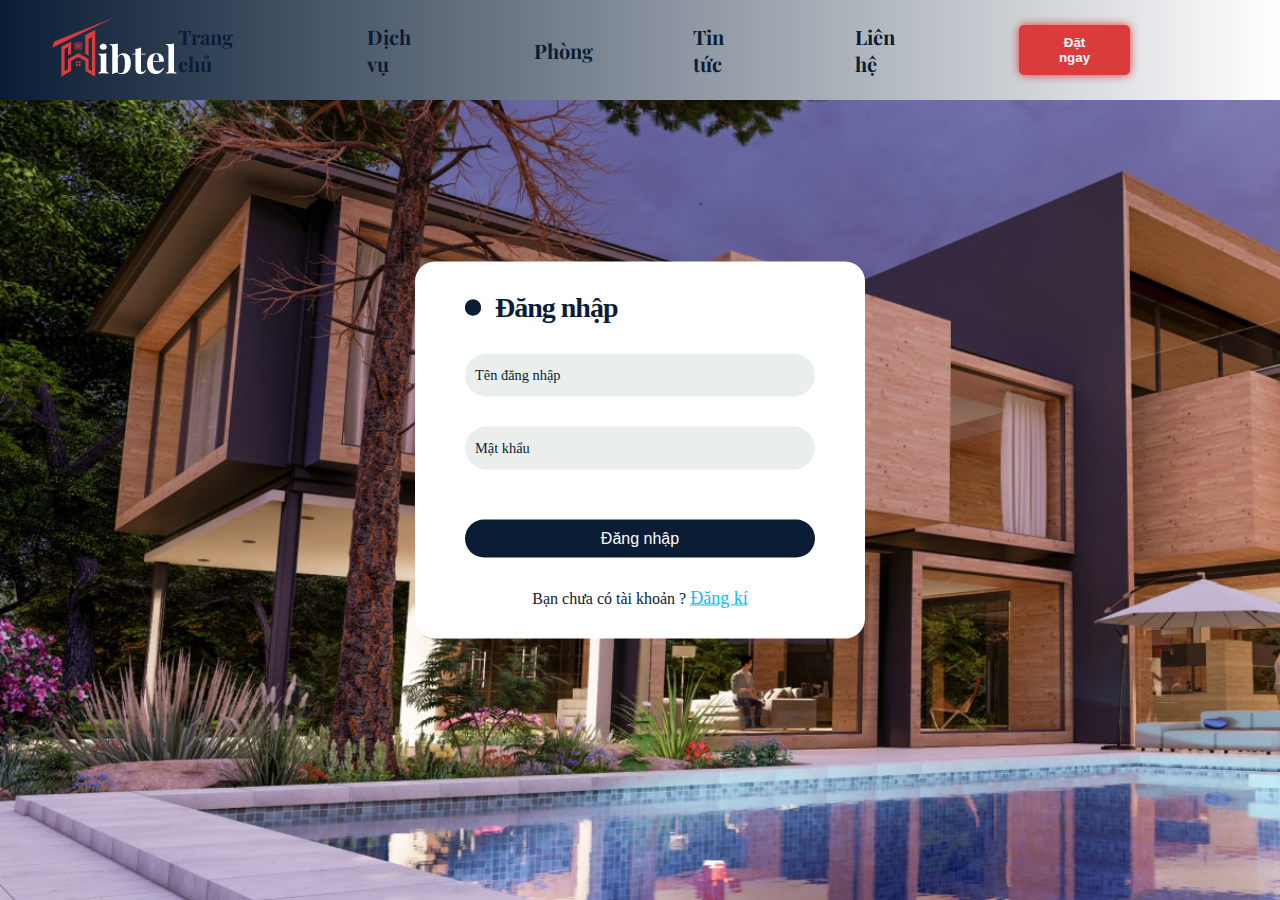
<file: Admin/login.html>
<!DOCTYPE html>
<html lang="en">
<head>
    <meta charset="UTF-8">
    <meta name="viewport" content="width=device-width, initial-scale=1.0">
    <title>Document</title>
    <link rel="stylesheet" href="css/login.css">
    <link href='https://unpkg.com/boxicons@2.1.4/css/boxicons.min.css' rel='stylesheet'>
</head>
<body>
    <div class="container">
        <header>
            <div class="container-header">
              <div class="logo">
                <img src="/images/logo.svg" alt="logo">
              </div>
              <div class="menu">
                <li><a href="/User/HomePage/index.html">Trang chủ</a></li>
                <li><a href="">Dịch vụ</a></li>
                <li><a href="/User/Rooms/rooms.html">Phòng</a></li>
                <li><a href="">Tin tức</a></li>
                <li><a href="/User/ContactPage/contact.html">Liên hệ</a></li>
                <li><button>Đặt ngay</button></li>
              </div>
            </div>
        </header>

        <form class="form-container">
            <p class="title">Đăng nhập</p>             
            <label>
                <input class="input" type="text" placeholder="" required="">
                <span>Tên đăng nhập</span>
            </label> 
                
            <label>
                <input class="input" type="password" placeholder="" required="">
                <span>Mật khẩu</span>
            </label>
            <button class="submit">Đăng nhập</button>
            <p class="signin">Bạn chưa có tài khoản ? <a href="./register.html">Đăng kí</a> </p>
        </form>
    </div>

</body>
</html>
</file>
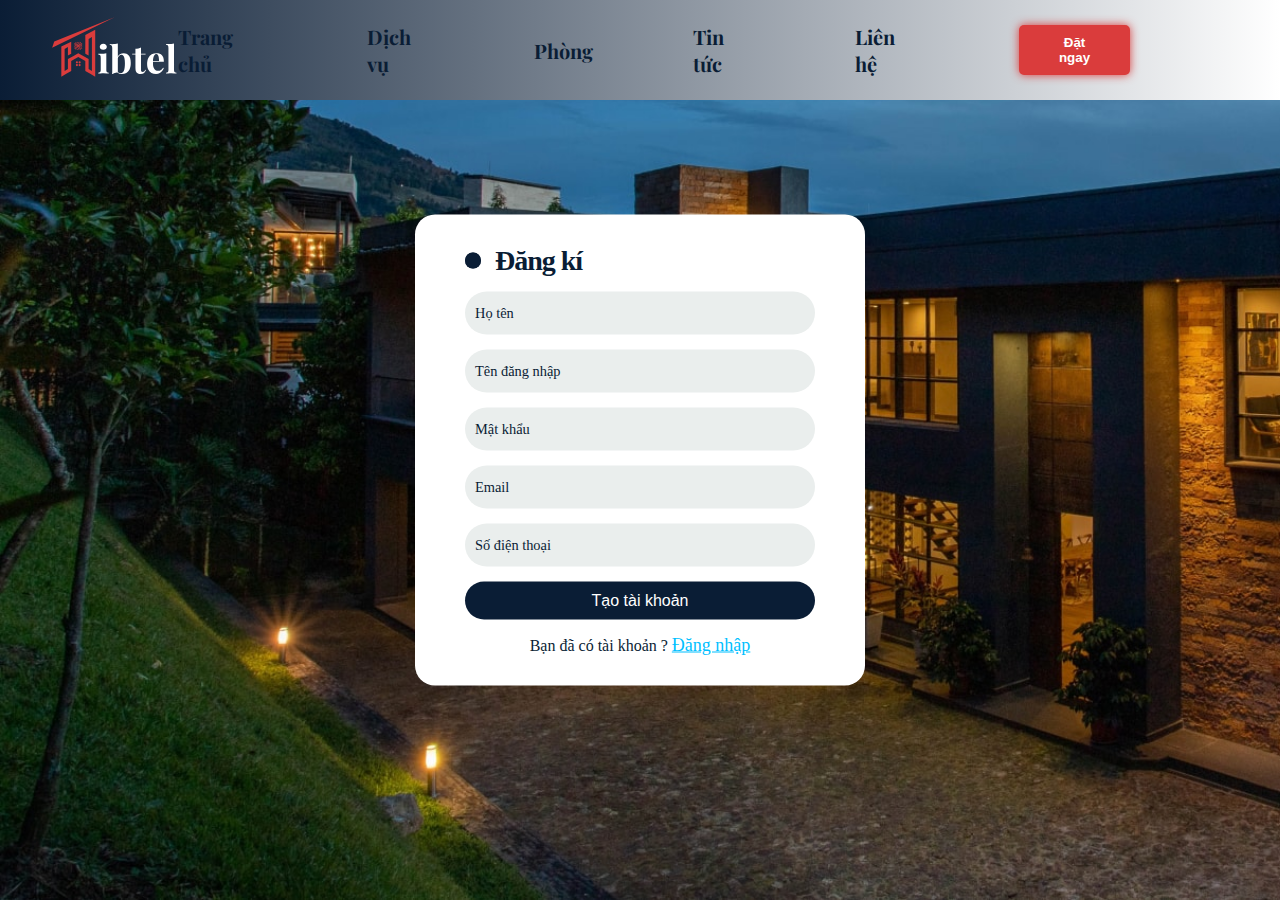
<file: Admin/register.html>
<!DOCTYPE html>
<html lang="en">
<head>
    <meta charset="UTF-8">
    <meta name="viewport" content="width=device-width, initial-scale=1.0">
    <title>Register</title>
    <link rel="stylesheet" href="./css/register.css">
</head>
<body>
    <header>
        <div class="container-header">
          <div class="logo">
            <img src="/images/logo.svg" alt="logo">
          </div>
          <div class="menu">
            <li><a href="/User/HomePage/index.html">Trang chủ</a></li>
            <li><a href="">Dịch vụ</a></li>
            <li><a href="/User/Rooms/rooms.html">Phòng</a></li>
            <li><a href="">Tin tức</a></li>
            <li><a href="/User/ContactPage/contact.html">Liên hệ</a></li>
            <li><button>Đặt ngay</button></li>
          </div>
        </div>
    </header>

    <form class="form-container">
        <p class="title">Đăng kí</p>
        <label>
            <input class="input" type="text" placeholder="" required="">
            <span>Họ tên</span>
        </label>
                
        <label>
            <input class="input" type="text" placeholder="" required="">
            <span>Tên đăng nhập</span>
        </label> 
            
        <label>
            <input class="input" type="password" placeholder="" required="">
            <span>Mật khẩu</span>
        </label>
        <label>
            <input class="input" type="email" placeholder="" required="">
            <span>Email</span>
        </label>
        <label>
            <input class="input" type="text" placeholder="" required="">
            <span>Số điện thoại</span>
        </label>
        <button class="submit">Tạo tài khoản</button>
        <p class="signin">Bạn đã có tài khoản ? <a href="./login.html">Đăng nhập</a> </p>
    </form>
</body>
</html>
</file>
<file: Admin/css/login.css>
@import url('https://fonts.googleapis.com/css2?family=Playfair+Display:ital,wght@0,400;0,500;0,600;0,700;0,800;1,400;1,500;1,600;1,700&display=swap');

* {
    padding: 0;
    margin: 0;
    box-sizing: border-box;
}

body {
    height: 100vh;
    background: url(/images/banner1.jpg) no-repeat;
    background-size: cover;
    position: relative;
}

header {
    width: 100%;
    height: 100px;
    background: linear-gradient(90deg, #0A1D35, #FFFFFF);
    position: fixed;
    top: 0;
    left: 0;
    right: 0;
    z-index: 99;
    font-family: 'Playfair Display', serif;
}

.container-header {
    margin: 0 50px;
    height: 100px;
    display: flex;
    justify-content: space-between;
    align-items: center;
}

.logo {
    width: 130px;
}
.logo img {
    width: 100%;
}

.menu {
    display: flex;
    align-items: center;
}

.menu li {
    list-style: none;
    margin-right: 100px;
}

.menu li a {
    font-size: 20px;
    font-weight: 700;
    color: #0A1D35;
    text-decoration: none;
    transition: .3s;
}

.menu li a:hover {
    color: #DA3C3C;
}

.menu li button {
    padding: 10px 30px;
    border: none;
    background: #DA3C3C;
    box-shadow: 0 0 10px #DA3C3C;
    border-radius: 5px;
    color: #FFFFFF;
    font-weight: 700;
    transition: 0.3s ease;
}

.menu li button:hover {
    background: #0A1D35;
    color: #FFFFFF;
    box-shadow: 0 0 10px #0A1D35;
}

.form-container {
    display: flex;
    flex-direction: column;
    gap: 30px;
    width: 450px;
    padding: 30px 50px;
    border-radius: 20px;
    position: absolute;
    left: 50%;
    top: 50%;
    transform: translate(-50%, -50%);
    background-color: #ffffff;
    color: #0a1d35;
    border: none;
  }
  
  .title {
    font-size: 28px;
    font-weight: 600;
    letter-spacing: -1px;
    position: relative;
    display: flex;
    align-items: center;
    padding-left: 30px;
    color: #0a1d35;
  }
  
  .title::before {
    width: 18px;
    height: 18px;
  }
  
  .title::after {
    width: 18px;
    height: 18px;
    animation: pulse 1s linear infinite;
  }
  
  .title::before,
  .title::after {
    position: absolute;
    content: "";
    height: 16px;
    width: 16px;
    border-radius: 50%;
    left: 0px;
    background-color: #0a1d35;
  }
  
  .message,
  .signin {
    font-size: 14.5px;
    color: #0a1d35;
  }
  
  .signin {
    text-align: center;
    font-size: 16px;
  }
  
  .signin a:hover {
    text-decoration: underline royalblue;
  }
  
  .signin a {
    color: #00bfff;
    font-size: 18px;
  }
  
  .flex {
    display: flex;
    width: 100%;
    gap: 6px;
  }
  
  .form-container label {
    position: relative;
  }
  
  .form-container label .input {
    background-color: #EAEEED;
    color: #0a1d35;
    width: 100%;
    padding: 20px 05px 05px 10px;
    outline: 0;
  border: none;
    border-radius: 30px;
    padding-left: 20px;
  }
  
  .form-container label .input + span {
    color: #0a1d35;
    position: absolute;
    left: 10px;
    top: 0px;
    font-size: 0.9em;
    cursor: text;
    transition: 0.3s ease;
  }
  
  .form-container label .input:placeholder-shown + span {
    top: 12.5px;
    font-size: 0.9em;
  }
  
  .form-container label .input:focus + span,
  .form-container label .input:valid + span {
    color: #00bfff;
    top: 0px;
    font-size: 0.8em;
    font-weight: 600;
  }
  
  .input {
    font-size: medium;
  }
  
  .submit {
    border: none;
    outline: none;
    padding: 10px;
    border-radius: 30px;
    margin-top: 20px;
    color: #fff;
    font-size: 16px;
    transform: 0.3s ease;
    background-color: #0a1d35;
    transition: 0.5s;
  }
  
  .submit:hover {
    background-color: #da3c3c;
    box-shadow: 0 0 10px #da3c3c;
  }
  
  @keyframes pulse {
    from {
      transform: scale(0.9);
      opacity: 1;
    }
  
    to {
      transform: scale(1.8);
      opacity: 0;
    }
  }
</file>
<file: Admin/css/register.css>
@import url("https://fonts.googleapis.com/css2?family=Playfair+Display:ital,wght@0,400;0,500;0,600;0,700;0,800;1,400;1,500;1,600;1,700&display=swap");

* {
  padding: 0;
  margin: 0;
  box-sizing: border-box;
}

body {
  height: 100vh;
  background: url(/images/banner3.jpg) no-repeat;
  background-size: cover;
  position: relative;
}

header {
  width: 100%;
  height: 100px;
  background: linear-gradient(90deg, #0a1d35, #ffffff);
  position: fixed;
  top: 0;
  left: 0;
  right: 0;
  z-index: 99;
  font-family: "Playfair Display", serif;
}

.container-header {
  margin: 0 50px;
  height: 100px;
  display: flex;
  justify-content: space-between;
  align-items: center;
}

.logo {
  width: 130px;
}
.logo img {
  width: 100%;
}

.menu {
  display: flex;
  align-items: center;
}

.menu li {
  list-style: none;
  margin-right: 100px;
}

.menu li a {
  font-size: 20px;
  font-weight: 700;
  color: #0a1d35;
  text-decoration: none;
  transition: 0.3s;
}

.menu li a:hover {
  color: #da3c3c;
}

.menu li button {
  padding: 10px 30px;
  border: none;
  background: #da3c3c;
  box-shadow: 0 0 10px #da3c3c;
  border-radius: 5px;
  color: #ffffff;
  font-weight: 700;
  transition: 0.3s ease;
}

.menu li button:hover {
  background: #0a1d35;
  color: #ffffff;
  box-shadow: 0 0 10px #0a1d35;
}

.form-container {
  display: flex;
  flex-direction: column;
  gap: 15px;
  width: 450px;
  padding: 30px 50px;
  border-radius: 20px;
  position: absolute;
  left: 50%;
  top: 50%;
  transform: translate(-50%, -50%);
  background-color: #ffffff;
  color: #0a1d35;
  border: none;
}

.title {
  font-size: 28px;
  font-weight: 600;
  letter-spacing: -1px;
  position: relative;
  display: flex;
  align-items: center;
  padding-left: 30px;
  color: #0a1d35;
}

.title::before {
  width: 18px;
  height: 18px;
}

.title::after {
  width: 18px;
  height: 18px;
  animation: pulse 1s linear infinite;
}

.title::before,
.title::after {
  position: absolute;
  content: "";
  height: 16px;
  width: 16px;
  border-radius: 50%;
  left: 0px;
  background-color: #0a1d35;
}

.message,
.signin {
  font-size: 14.5px;
  color: #0a1d35;
}

.signin {
  text-align: center;
  font-size: 16px;
}

.signin a:hover {
  text-decoration: underline royalblue;
}

.signin a {
  color: #00bfff;
  font-size: 18px;
}

.flex {
  display: flex;
  width: 100%;
  gap: 6px;
}

.form-container label {
  position: relative;
}

.form-container label .input {
  background-color: #EAEEED;
  color: #0a1d35;
  width: 100%;
  padding: 20px 05px 05px 10px;
  outline: 0;
border: none;
  border-radius: 30px;
  padding-left: 20px;
}

.form-container label .input + span {
  color: #0a1d35;
  position: absolute;
  left: 10px;
  top: 0px;
  font-size: 0.9em;
  cursor: text;
  transition: 0.3s ease;
}

.form-container label .input:placeholder-shown + span {
  top: 12.5px;
  font-size: 0.9em;
}

.form-container label .input:focus + span,
.form-container label .input:valid + span {
  color: #00bfff;
  top: 0px;
  font-size: 0.8em;
  font-weight: 600;
}

.input {
  font-size: medium;
}

.submit {
  border: none;
  outline: none;
  padding: 10px;
  border-radius: 30px;
  color: #fff;
  font-size: 16px;
  transform: 0.3s ease;
  background-color: #0a1d35;
  transition: 0.5s;
}

.submit:hover {
  background-color: #da3c3c;
  box-shadow: 0 0 10px #da3c3c;
}

@keyframes pulse {
  from {
    transform: scale(0.9);
    opacity: 1;
  }

  to {
    transform: scale(1.8);
    opacity: 0;
  }
}
</file>
